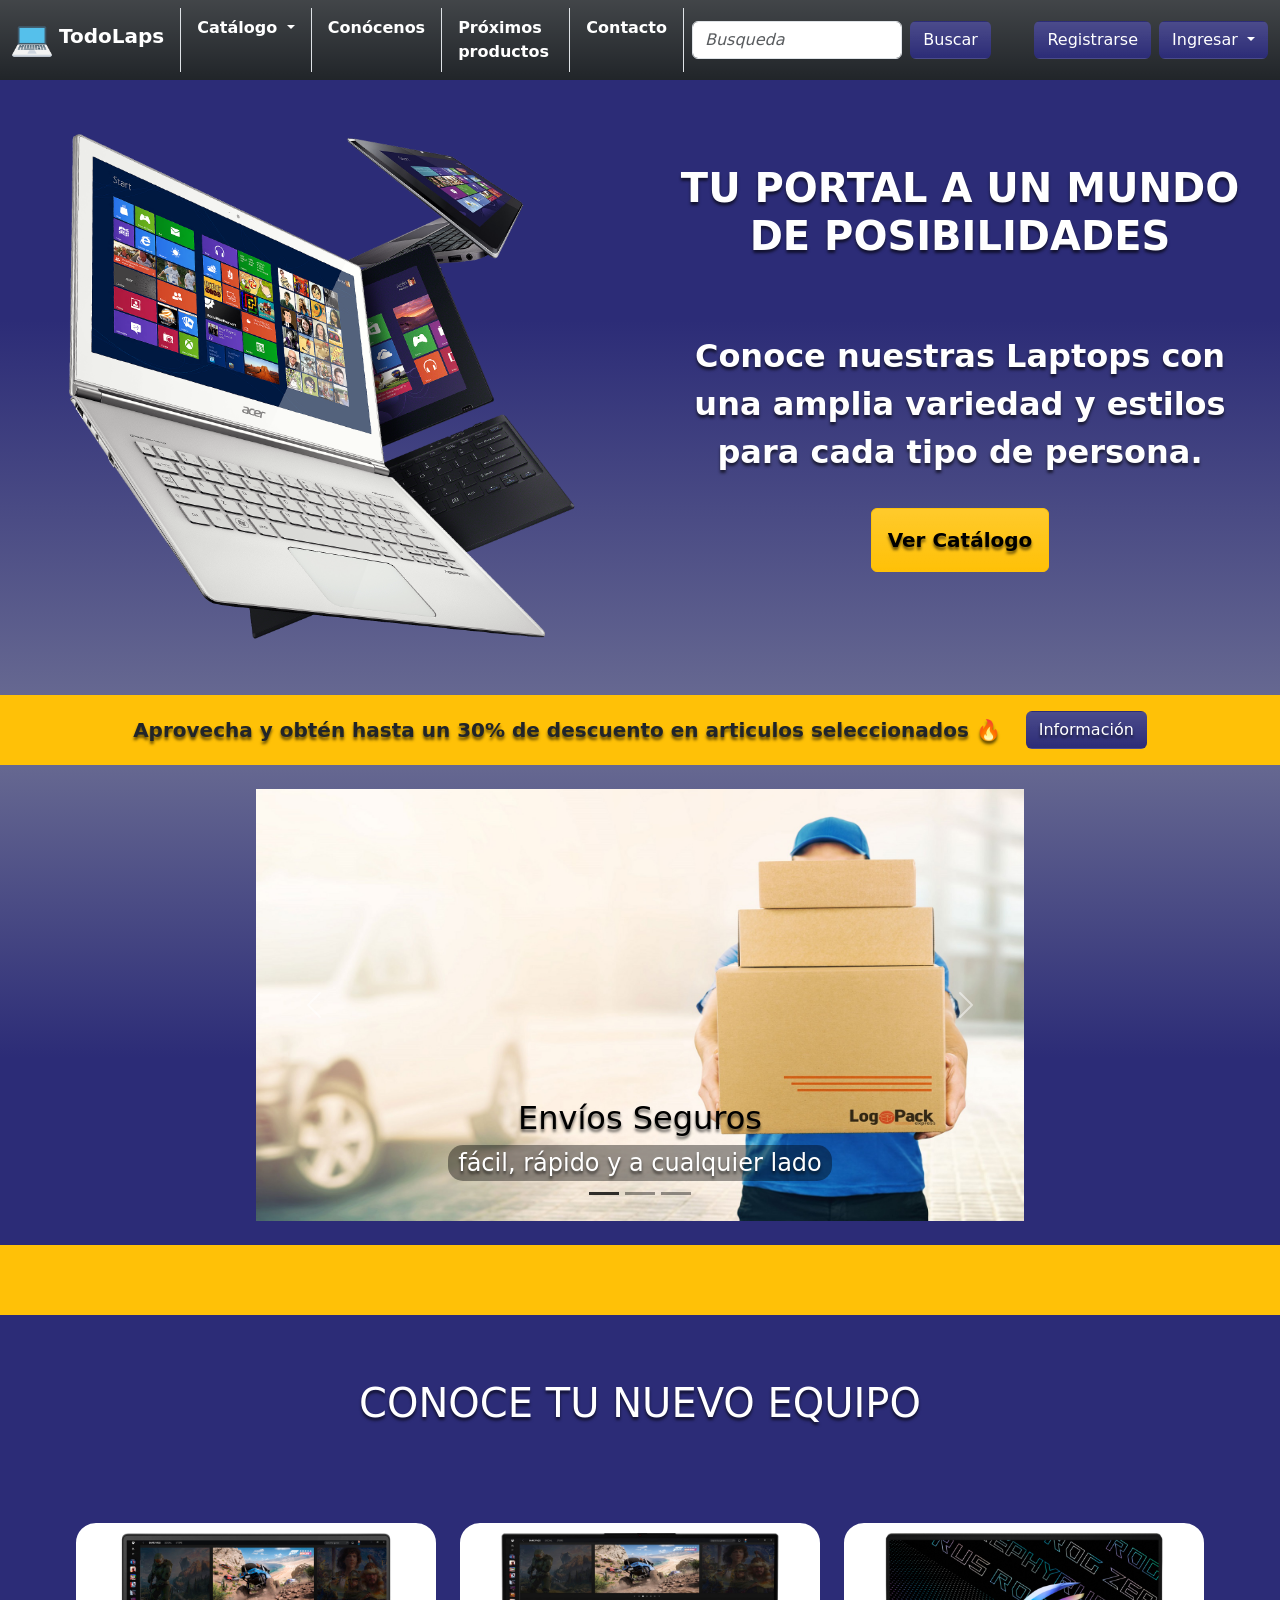
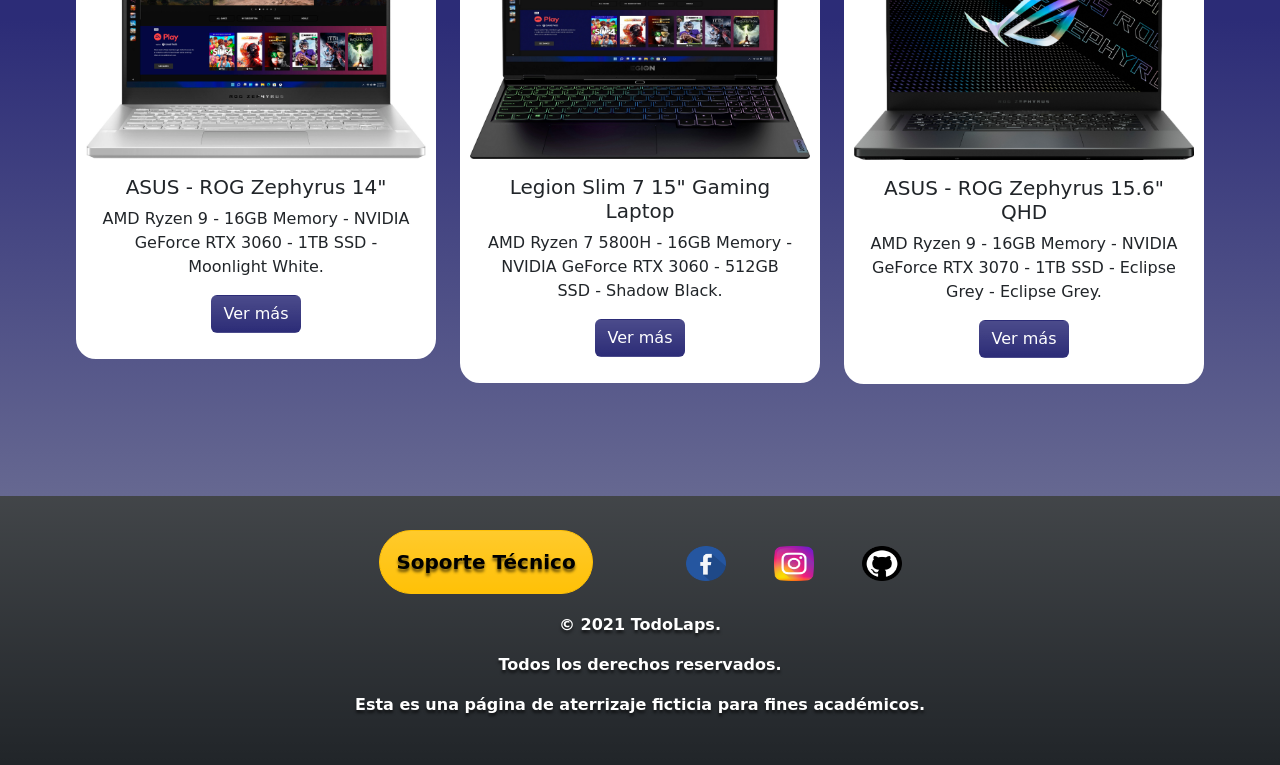
<file: index.html>
<!DOCTYPE html>
<html lang="en">
<head>
    <meta charset="UTF-8">
    <meta http-equiv="X-UA-Compatible" content="IE=edge">
    <meta name="viewport" content="width=device-width, initial-scale=1.0">
    <link rel="shortcut icon" href="Imagenes/TodoLaps-icono.png" type="image/x-icon">
    <link href="https://cdn.jsdelivr.net/npm/bootstrap@5.2.0-beta1/dist/css/bootstrap.min.css" rel="stylesheet" integrity="sha384-0evHe/X+R7YkIZDRvuzKMRqM+OrBnVFBL6DOitfPri4tjfHxaWutUpFmBp4vmVor" crossorigin="anonymous">
    <link rel="stylesheet" href="Pagina_U.css">
    <title>TodoLaps</title>
</head>
<body>
                                            <!-- barranav -->
    <header>
        <nav class="navbar navbar-hover-light navbar-dark navbar-expand-lg bg-dark bg-gradient">
            <div class="container-fluid">
                <a class="navbar-brand" href="#">
                    <img src="Imagenes/TodoLaps-icono.png" alt="U-Camp- Logo" width="40" height="35" class="d-inline-block align-text-top">
                    TodoLaps
                </a>
                <button class="navbar-toggler" type="button" data-bs-toggle="collapse" data-bs-target="#navbarSupportedContent" aria-controls="navbarSupportedContent" aria-expanded="false" aria-label="Toggle navigation">
                <span class="navbar-toggler-icon"></span>
                </button>
                <section class="collapse navbar-collapse" id="navbarSupportedContent">
                <ul class="navbar-nav me-auto mb-2 mb-lg-0">
                    <li class="nav-item dropdown px-2 border-start">
                        <a class="nav-link dropdown-toggle" href="#" id="navbarDropdown" role="button" data-bs-toggle="dropdown" aria-expanded="false">
                            Catálogo
                        </a>
                        <ul class="dropdown-menu dropdown-menu-dark border-light" aria-labelledby="navbarDropdown">
                            <li><a class="dropdown-item fw-bold" href="#">Empresarial</a></li>
                            <li><hr class="dropdown-divider-light"></li>
                            <li><a class="dropdown-item fw-bold" href="#">Notebook</a></li>
                            <li><hr class="dropdown-divider-light"></li>
                            <li><a class="dropdown-item fw-bold" href="#">Gaming</a></li>
                        </ul>
                    </li>
                    <li class="nav-item px-2 border-end border-start">
                        <a class="nav-link" href="#">Conócenos</a>
                    </li>
                    <li class="nav-item px-2 border-end">
                        <a class="nav-link" href="#">Próximos productos</a>
                    </li>
                    <li class="nav-item px-2 border-end">
                        <a class="nav-link"  href="#">Contacto</a>
                    </li>
                </ul>
                <form class="d-flex hover-zoom py-1" id="BotonB" role="search">
                    <input class="form-control mx-2 fst-italic pe-5" type="search" placeholder="Busqueda" aria-label="Search">
                    <button class="btn btn-primary bg-gradient text-white" type="submit">Buscar</button>
                </form>
                <div class="py-1 pe-2">
                    <button type="button" class="btn btn-primary text-white bg-gradient">Registrarse</button>
                </div>
                <div class="dropdown py-1">
                    <button type="button" class="btn btn-primary bg-gradient text-white dropdown-toggle" data-bs-toggle="dropdown" data-bs-display="static" aria-expanded="false" data-bs-auto-close="outside">
                        Ingresar
                    </button>
                    <form class="dropdown-menu dropdown-menu-dark p-4 dropdown-menu-lg-end border-light" id="cajaemail">
                        <div class="mb-3">
                            <label for="exampleDropdownFormEmail2" class="form-label">Dirección de Correo</label>
                            <input type="email" class="form-control" id="exampleDropdownFormEmail2" placeholder="email@ejemplo.com">
                        </div>
                        <div class="mb-3">
                            <label for="exampleDropdownFormPassword2" class="form-label">Contraseña</label>
                            <input type="password" class="form-control" id="exampleDropdownFormPassword2" placeholder="************">
                        </div>
                        <div class="mb-3">
                            <div class="form-check">
                            <input type="checkbox" class="form-check-input" id="dropdownCheck2">
                            <label class="form-check-label" for="dropdownCheck2">
                                Recordar mi sesión
                            </label>
                            </div>
                        </div>
                        <button type="submit" class="btn btn-primary bg-gradient">Ingresar</button>
                    </form>
                </div>
                </section>
            </div>
        </nav>
    </header>
                                            <!-- Portada -->
    <main>
        <div class="container-fluid mx-0 px-0">
            <section class="row row-cols-1 row-cols-sm-1 row-cols-md-2 row-cols-lg-2 mx-0" style="background: linear-gradient(0deg, rgb(102, 104, 145) 0%, rgba(44, 44, 119,1) 61%);">
                <div class="col-lg text-center">
                    <img src="Imagenes/Laptop-PNG.png" class="w-100 h-100 p-5" alt="Imagen de Laptops">
                </div>
                <div class="col-lg align-self-center" style="height: 30rem;">
                    <div class="text-center p-3" style="height: 35%;">
                        <span class="text-white h1 fw-bolder text-shadow">TU PORTAL A UN MUNDO DE POSIBILIDADES</span>
                    </div>
                    <div class="text-center p-3" style="height: 35%;">
                        <span class="fw-semibold text-white fs-2 text-shadow">Conoce nuestras Laptops con una amplia variedad y estilos para cada tipo de persona.</span>
                    </div>
                    <div class="text-center align-self-center px-3 pb-5 pt-4" style="height: 30%;">
                        <button type="button" class="btn btn-warning bg-gradient fs-5 fw-semibold text-shadow p-3">Ver Catálogo</button>
                    </div>
                </div>
            </section>
            <section class="container-fluid flex1 bg-warning p-3" style="height: 5%;">
                <p class="fw-bold text-center text-shadow fs-5" id="encabezado">Aprovecha y obtén hasta un 30% de descuento en articulos seleccionados 🔥</p>
                <button type="button" class="btn btn-primary text-white bg-gradient text-shadow">Información</button>
            </section>
        </div>
    </main>
                                        <!-- Carrucel -->
    <section class="d-flex justify-content-center align-items-center py-4" style="background: linear-gradient(180deg, rgb(102, 104, 145) 0%, rgba(44, 44, 119,1) 61%);">
        <div id="carouselExampleCaptions" class="carousel slide carousel-fade h-75" style="width: 60%;" data-bs-ride="carousel" data-bs-interval="4000">
            <div class="carousel-indicators">
                <button type="button" data-bs-target="#carouselExampleCaptions" data-bs-slide-to="0" class="active" aria-current="true" aria-label="Slide 1" style="background-color: rgba(0, 0, 0, 0.8);"></button>
                <button type="button" data-bs-target="#carouselExampleCaptions" data-bs-slide-to="1" aria-label="Slide 2" style="background-color: rgba(0, 0, 0, 0.8);"></button>
                <button type="button" data-bs-target="#carouselExampleCaptions" data-bs-slide-to="2" aria-label="Slide 3" style="background-color: rgba(0, 0, 0, 0.8);"></button>
            </div>
            <div class="carousel-inner">
                <div class="carousel-item active">
                    <a href="#"> <img src="Imagenes/carousel_01.jpg" class="d-block w-100" alt="carousel_01"> </a>
                    <div class="carousel-caption d-none d-sm-block" style="color: black;">
                        <h2 class="text-shadow">Envíos Seguros</h2>
                        <p class="name-bg fs-4 text-shadow">fácil, rápido y a cualquier lado</p>
                    </div>
                </div>
                <div class="carousel-item">
                    <a href="#"> <img src="Imagenes/carousel_02.jpg" class="d-block w-100" alt="carousel_02"> </a>
                    <div class="carousel-caption d-none d-sm-block" style="color: rgb(255, 255, 255);">
                        <h2 class="text-shadow">Siempre Actualizados</h2>
                        <p class="name-bg fs-4 text-shadow">Los mejores y nuevos productos</p>
                    </div>
                </div>
                <div class="carousel-item">
                    <a href="#"> <img src="Imagenes/carousel_03.jpg" class="d-block w-100" alt="carousel_03"> </a>
                    <div class="carousel-caption d-none d-sm-block">
                        <h2 class="text-shadow">Trabajo o Juego </h2>
                        <p class="name-bg fs-4 text-shadow">Para ti y tu estilo de vida</p>
                    </div>
                </div>
            </div>
            <button class="carousel-control-prev" type="button" data-bs-target="#carouselExampleCaptions" data-bs-slide="prev">
                <span class="carousel-control-prev-icon" aria-hidden="true"></span>
                <span class="visually-hidden">Previous</span>
            </button>
            <button class="carousel-control-next" type="button" data-bs-target="#carouselExampleCaptions" data-bs-slide="next">
                <span class="carousel-control-next-icon" aria-hidden="true"></span>
                <span class="visually-hidden">Next</span>
            </button>
        </div>
    </section>
                                        <!-- Separador -->
    <section>
        <div id="separator">
            <div class="content bg-warning"></div>
        </div>
    </section>
                                        <!-- Cards -->
    <section>
        <div id="cards1">
            <div class="content-md p-3">
                <div class="row p-5 d-flex justify-content-center align-items-center">
                    <h2 class="text-center mb-5 text-white text-shadow h1">
                        CONOCE TU NUEVO EQUIPO
                    </h2>
                    <div class="row row-cols-sm-1 row-cols-md-2 row-cols-lg-3 pt-5 ">
                        <div class="col-sm text-center">
                            <div class="card w-100 card-border mb-5">
                                <img src="Imagenes/card_01.jpg" class="card-img-top" alt="Laptop1">
                                <div class="card-body">
                                    <h5 class="card-title">ASUS - ROG Zephyrus 14"</h5>
                                    <p class="card-text">AMD Ryzen 9 - 16GB Memory - NVIDIA GeForce RTX 3060 - 1TB SSD - Moonlight White.</p>
                                    <a href="#" class="btn btn-primary bg-gradient">Ver más</a>
                                </div>
                            </div>
                        </div>
                        <div class="col-sm text-center">
                            <div class="card w-100 card-border mb-5">
                                <img src="Imagenes/card_02.jpg" class="card-img-top" alt="Laptop1">
                                <div class="card-body">
                                    <h5 class="card-title">Legion Slim 7 15" Gaming Laptop</h5>
                                    <p class="card-text">AMD Ryzen 7 5800H - 16GB Memory - NVIDIA GeForce RTX 3060 - 512GB SSD - Shadow Black.</p>
                                    <a href="#" class="btn btn-primary bg-gradient">Ver más</a>
                                </div>
                            </div>
                        </div>
                        <div class="col-sm text-center">
                            <div class="card w-100 card-border mb-5">
                                <img src="Imagenes/card_03.jpg" class="card-img-top" alt="Laptop1">
                                <div class="card-body">
                                    <h5 class="card-title">ASUS - ROG Zephyrus 15.6" QHD</h5>
                                    <p class="card-text">AMD Ryzen 9 - 16GB Memory - NVIDIA GeForce RTX 3070 - 1TB SSD - Eclipse Grey - Eclipse Grey.</p>
                                    <a href="#" class="btn btn-primary bg-gradient">Ver más</a>
                                </div>
                            </div>
                        </div>
                    </div>
                </div>
            </div>
        </div>
    </section>
                                        <!-- footer -->
    <footer>
        <div class="p-4 bg-dark bg-gradient">
            <div class="container w-50">
                <div class="row justify-content-md-center">
                    <div class="col-lg text-center d-flex justify-content-center align-items-center">
                        <a href="#">
                            <button class="btn btn-lg btn-warning bg-gradient rounded-pill W-10 p-3 text-shadow fw-bolder">Soporte Técnico</button>
                        </a>
                    </div>
                    <div class="col-lg d-flex justify-content-center align-items-center">
                        <a href="#"> <img src="Imagenes/facebook_icon.png" alt="Facebook-Logo" width="40" height="35" class="d-inline-block align-text-top m-4"></a>
                        <a href="#"> <img src="Imagenes/IG_icon.png" alt="IG-Logo" width="40" height="35" class="d-inline-block align-text-top m-4"></a>
                        <a href="#"> <img src="Imagenes/Gh_icon.png" alt="Github-Logo" width="40" height="35" class="d-inline-block align-text-top m-4"></a>
                    </div>
                </div>
                <div class="row justify-content-md-center py-2">
                    <div class="col text-center fw-semibold text-white text-shadow">
                        <p>© 2021 TodoLaps.</p>
                        <p>Todos los derechos reservados.</p>
                        <p>Esta es una página de aterrizaje ficticia para fines académicos.</p>
                    </div>
                </div>
            </div>
        </div>
    </footer>
    <script src="https://cdn.jsdelivr.net/npm/bootstrap@5.2.0-beta1/dist/js/bootstrap.bundle.min.js" integrity="sha384-pprn3073KE6tl6bjs2QrFaJGz5/SUsLqktiwsUTF55Jfv3qYSDhgCecCxMW52nD2" crossorigin="anonymous"></script>
</body>
</html>
</file>
<file: Pagina_U.css>
header {
    font-weight: bold;
}
#encabezado {
    padding-right: 2%; 
    align-self: center; 
    margin: 0;
}
.flex1 {
    display: flex;
    flex-flow: row wrap;
    justify-content: center;
}
#BotonB {
    margin-right: 4%;
}
#cajaemail {
    display: flexbox;
    width: 250px;
    height: auto;
}
.btn-primary {
    color: #fff;
    background-color: rgb(44, 44, 119);
    border-color: #ffffff00; /*Elegir los colores de los botones*/
}
.btn-primary:hover, .btn-primary:focus, .btn-primary:active, .btn-primary.active, .open>.dropdown-toggle.btn-primary {
    color: #fff;
    background-color: rgb(89, 89, 113);
    border-color: #ffffff; /*Elegir los colores de los botones*/
}
.nav-link {
    color: white; /* Elegir color de los links barra navegadora */
}
.nav-link:hover {
    color: rgb(180, 180, 180); /* Elegir color de los links barra navegadora */
} 
.text-shadow {
    text-shadow: 0 3px 3px rgba(0, 0, 0, 0.6);
}
.bg-custom1{
    background: linear-gradient(180deg, rgb(102, 104, 145) 0%, rgba(44, 44, 119,1) 61%);
}
.carousel-h-w {
    height: 25rem;
    width: 60%;
}
.name-bg {
    background-color: rgba(0, 0, 0, 0.4);
    color: white;
    display: inline-block;
    margin: 0 auto;
    text-align: center;
    border-radius: 15px;
    padding-left: 10px;
    padding-right: 10px;
}
#carouselExampleCaptions {
    justify-self: center;
}
#separator {
    width: 100%;
    overflow: hidden;
    position: relative;
    z-index: 2;
}
#separator .content {
    width: 150%;
    height: 70px;

}
.card-border {
    border: solid 10px white;
    border-radius: 20px;
    overflow: hidden;
    transition: all ease-out 0.2s;
}
.card-border:hover {
    transform:scale(1.05);
}
#cards1 {
    background: linear-gradient(0deg, rgb(102, 104, 145) 0%, rgba(44, 44, 119,1) 61%);
    background-repeat: repeat-x;
    background-size: 75%;

}
</file>
